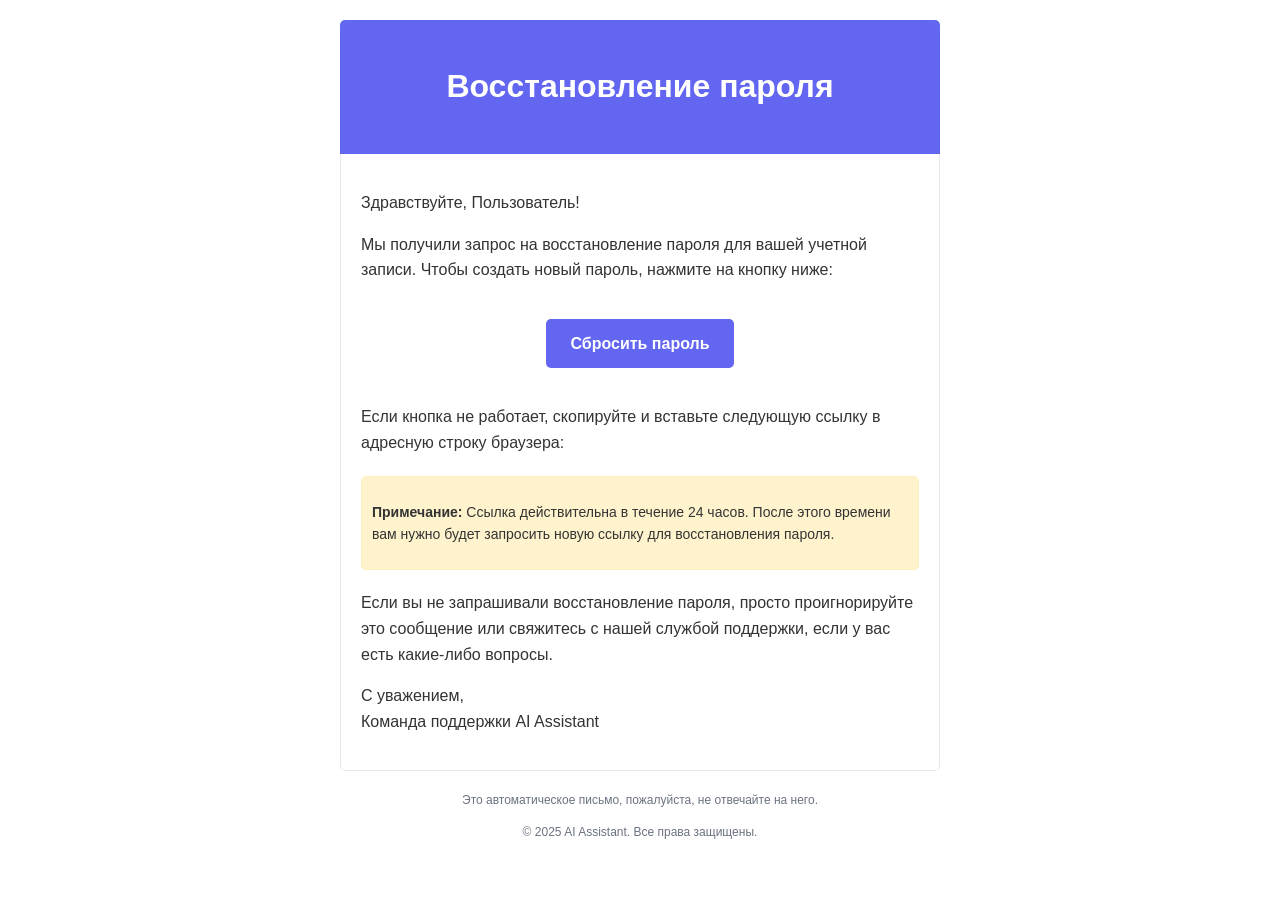
<file: src/main/resources/templates/password-reset-email.html>
<!DOCTYPE html>
<html xmlns:th="http://www.thymeleaf.org">
<head>
    <meta charset="UTF-8">
    <meta name="viewport" content="width=device-width, initial-scale=1.0">
    <title th:text="#{email.reset.title}">Восстановление пароля</title>
    <style>
        body {
            font-family: Arial, sans-serif;
            line-height: 1.6;
            color: #333;
            margin: 0;
            padding: 0;
        }
        .email-container {
            max-width: 600px;
            margin: 0 auto;
            padding: 20px;
        }
        .header {
            background-color: #6366f1;
            color: white;
            padding: 20px;
            text-align: center;
            border-radius: 5px 5px 0 0;
        }
        .content {
            padding: 20px;
            background-color: #fff;
            border: 1px solid #e5e7eb;
            border-top: none;
            border-radius: 0 0 5px 5px;
        }
        .button {
            display: inline-block;
            background-color: #6366f1;
            color: white;
            padding: 12px 24px;
            text-decoration: none;
            border-radius: 5px;
            margin: 20px 0;
            font-weight: bold;
        }
        .footer {
            text-align: center;
            margin-top: 20px;
            font-size: 12px;
            color: #6b7280;
        }
        .warning {
            background-color: #fff3cd;
            border: 1px solid #ffeeba;
            padding: 10px;
            border-radius: 5px;
            margin: 20px 0;
            font-size: 14px;
        }
    </style>
</head>
<body>
    <div class="email-container">
        <div class="header">
            <h1 th:text="#{email.reset.title}">Восстановление пароля</h1>
        </div>

        <div class="content">
            <p><span th:text="#{email.reset.greeting(${name})}">Здравствуйте, Пользователь!</span></p>

            <p th:text="#{email.reset.intro}">Мы получили запрос на восстановление пароля для вашей учетной записи. Чтобы создать новый пароль, нажмите на кнопку ниже:</p>

            <div style="text-align: center;">
                <a th:href="${resetUrl}" class="button" th:text="#{email.reset.button}">Сбросить пароль</a>
            </div>

            <p th:text="#{email.reset.copyLink}">Если кнопка не работает, скопируйте и вставьте следующую ссылку в адресную строку браузера:</p>

            <p><a th:href="${resetUrl}" th:text="${resetUrl}"></a></p>

            <div class="warning">
                <p>
                    <strong th:text="#{email.reset.note}">Примечание:</strong>
                    <span th:text="#{email.reset.expiry(${expiryHours})}">Ссылка действительна в течение 24 часов. После этого времени вам нужно будет запросить новую ссылку для восстановления пароля.</span>
                </p>
            </div>

            <p th:text="#{email.reset.ignore}">Если вы не запрашивали восстановление пароля, просто проигнорируйте это сообщение или свяжитесь с нашей службой поддержки, если у вас есть какие-либо вопросы.</p>

            <p><span th:text="#{email.reset.signature}">С уважением,</span><br><span th:text="#{email.reset.team}">Команда поддержки AI Assistant</span></p>
        </div>

        <div class="footer">
            <p th:text="#{email.reset.footer.noReply}">Это автоматическое письмо, пожалуйста, не отвечайте на него.</p>
            <p th:text="#{email.reset.footer.copyright(${#dates.format(#dates.createNow(),'yyyy')})}">&copy; 2025 AI Assistant. Все права защищены.</p>
        </div>
    </div>
</body>
</html>
</file>
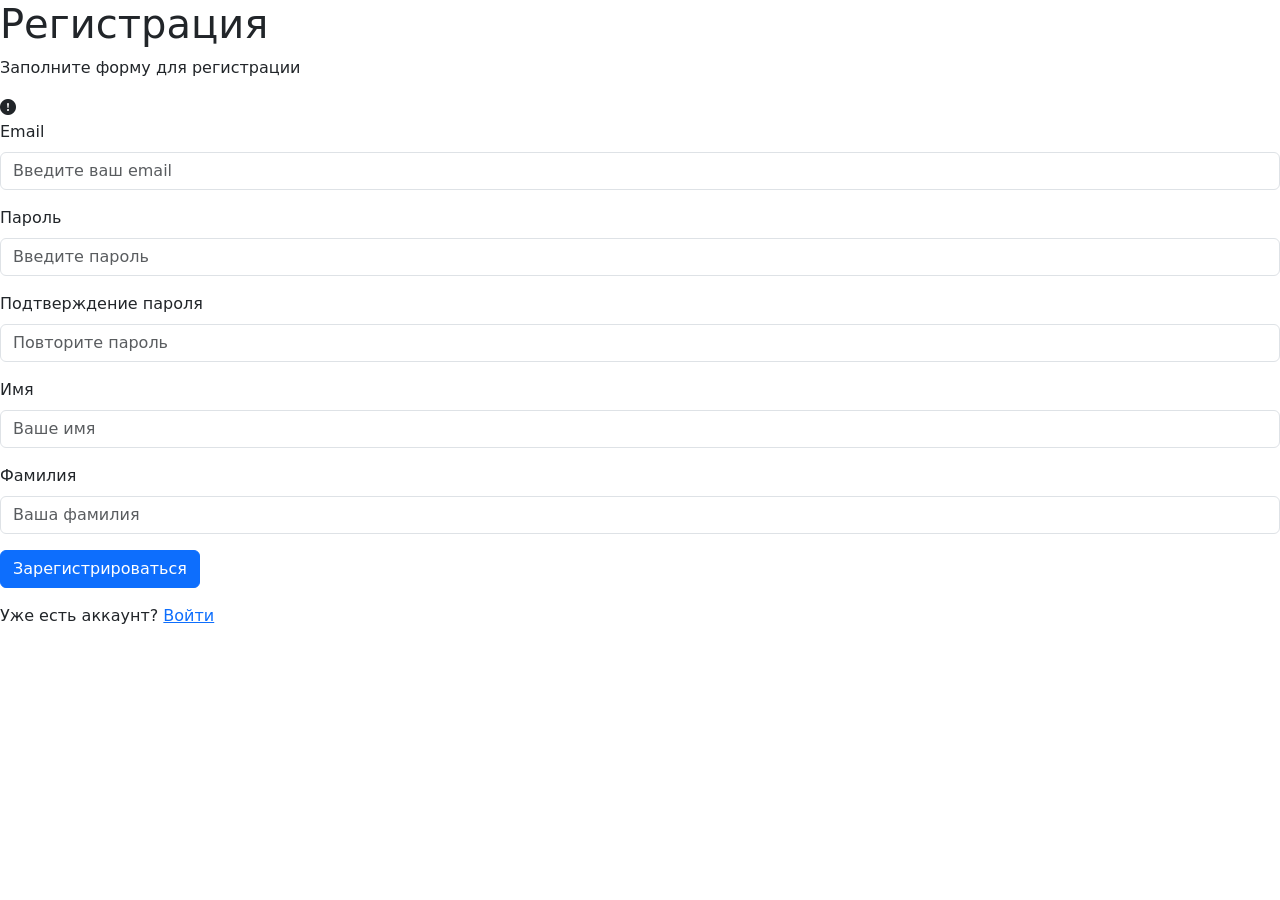
<file: src/main/resources/templates/registration.html>
<!DOCTYPE html>
<html xmlns:th="http://www.thymeleaf.org" lang="ru">
<head>
    <meta charset="UTF-8">
    <meta name="viewport" content="width=device-width, initial-scale=1.0">
    <title data-i18n="registration.pageTitle">Регистрация в ИИ чат</title>
    <link href="https://cdn.jsdelivr.net/npm/bootstrap@5.3.0/dist/css/bootstrap.min.css" rel="stylesheet">
    <link rel="stylesheet" href="https://cdn.jsdelivr.net/npm/bootstrap-icons@1.11.0/font/bootstrap-icons.css">
    <link th:href="@{/css/index.css}" rel="stylesheet" />
</head>
<body>
<div class="auth-container">
    <div class="auth-card">
        <div class="auth-header">
            <h1 class="auth-title" data-i18n="registration.title">Регистрация</h1>
            <p class="auth-subtitle" data-i18n="registration.subtitle">Заполните форму для регистрации</p>
            <div th:if="${error}" class="error-message">
                <i class="bi bi-exclamation-circle-fill"></i>
                <span th:text="${error}"></span>
            </div>
        </div>
        <form th:action="@{/saveUser}" method="post" th:object="${registrationRequest}" class="auth-form">
            <div class="mb-3">
                <label for="email" class="form-label" data-i18n="registration.email">Email</label>
                <input type="email" class="form-control" id="email" th:field="*{email}" data-i18n-attr="placeholder" data-i18n="registration.email.placeholder" placeholder="Введите ваш email" required>
                <div class="text-danger small" th:if="${#fields.hasErrors('email')}" th:errors="*{email}"></div>
            </div>
            <div class="mb-3">
                <label for="password" class="form-label" data-i18n="registration.password">Пароль</label>
                <input type="password" class="form-control" id="password" th:field="*{password}" data-i18n-attr="placeholder" data-i18n="registration.password.placeholder" placeholder="Введите пароль" required>
                <div class="text-danger small" th:if="${#fields.hasErrors('password')}" th:errors="*{password}"></div>
            </div>
            <div class="mb-3">
                <label for="confirmPassword" class="form-label" data-i18n="registration.confirmPassword">Подтверждение пароля</label>
                <input type="password" class="form-control" id="confirmPassword" th:field="*{confirmPassword}" placeholder="Повторите пароль" required>
                <div class="text-danger small" th:if="${#fields.hasErrors('confirmPassword')}" th:errors="*{confirmPassword}"></div>
            </div>
            <div class="mb-3">
                <label for="firstName" class="form-label" data-i18n="registration.firstName">Имя</label>
                <input type="text" class="form-control" id="firstName" th:field="*{firstName}" data-i18n-attr="placeholder" data-i18n="registration.firstName.placeholder" placeholder="Ваше имя" required>
                <div class="text-danger small" th:if="${#fields.hasErrors('firstName')}" th:errors="*{firstName}"></div>
            </div>
            <div class="mb-3">
                <label for="lastName" class="form-label" data-i18n="registration.lastName">Фамилия</label>
                <input type="text" class="form-control" id="lastName" th:field="*{lastName}" data-i18n-attr="placeholder" data-i18n="registration.lastName.placeholder" placeholder="Ваша фамилия" required>
                <div class="text-danger small" th:if="${#fields.hasErrors('lastName')}" th:errors="*{lastName}"></div>
            </div>
            <button type="submit" class="btn btn-primary mb-3" data-i18n="registration.submit">Зарегистрироваться</button>
        </form>
        <div class="auth-footer">
            <span data-i18n="registration.haveAccount">Уже есть аккаунт?</span> <a href="/login" data-i18n="registration.login">Войти</a>
        </div>
    </div>
</div>
<script src="https://cdn.jsdelivr.net/npm/bootstrap@5.3.0/dist/js/bootstrap.bundle.min.js"></script>
<!-- i18n must load after DOM but before usage -->
<script th:src="@{/js/i18n.js}"></script>
</body>
</html>
</file>
